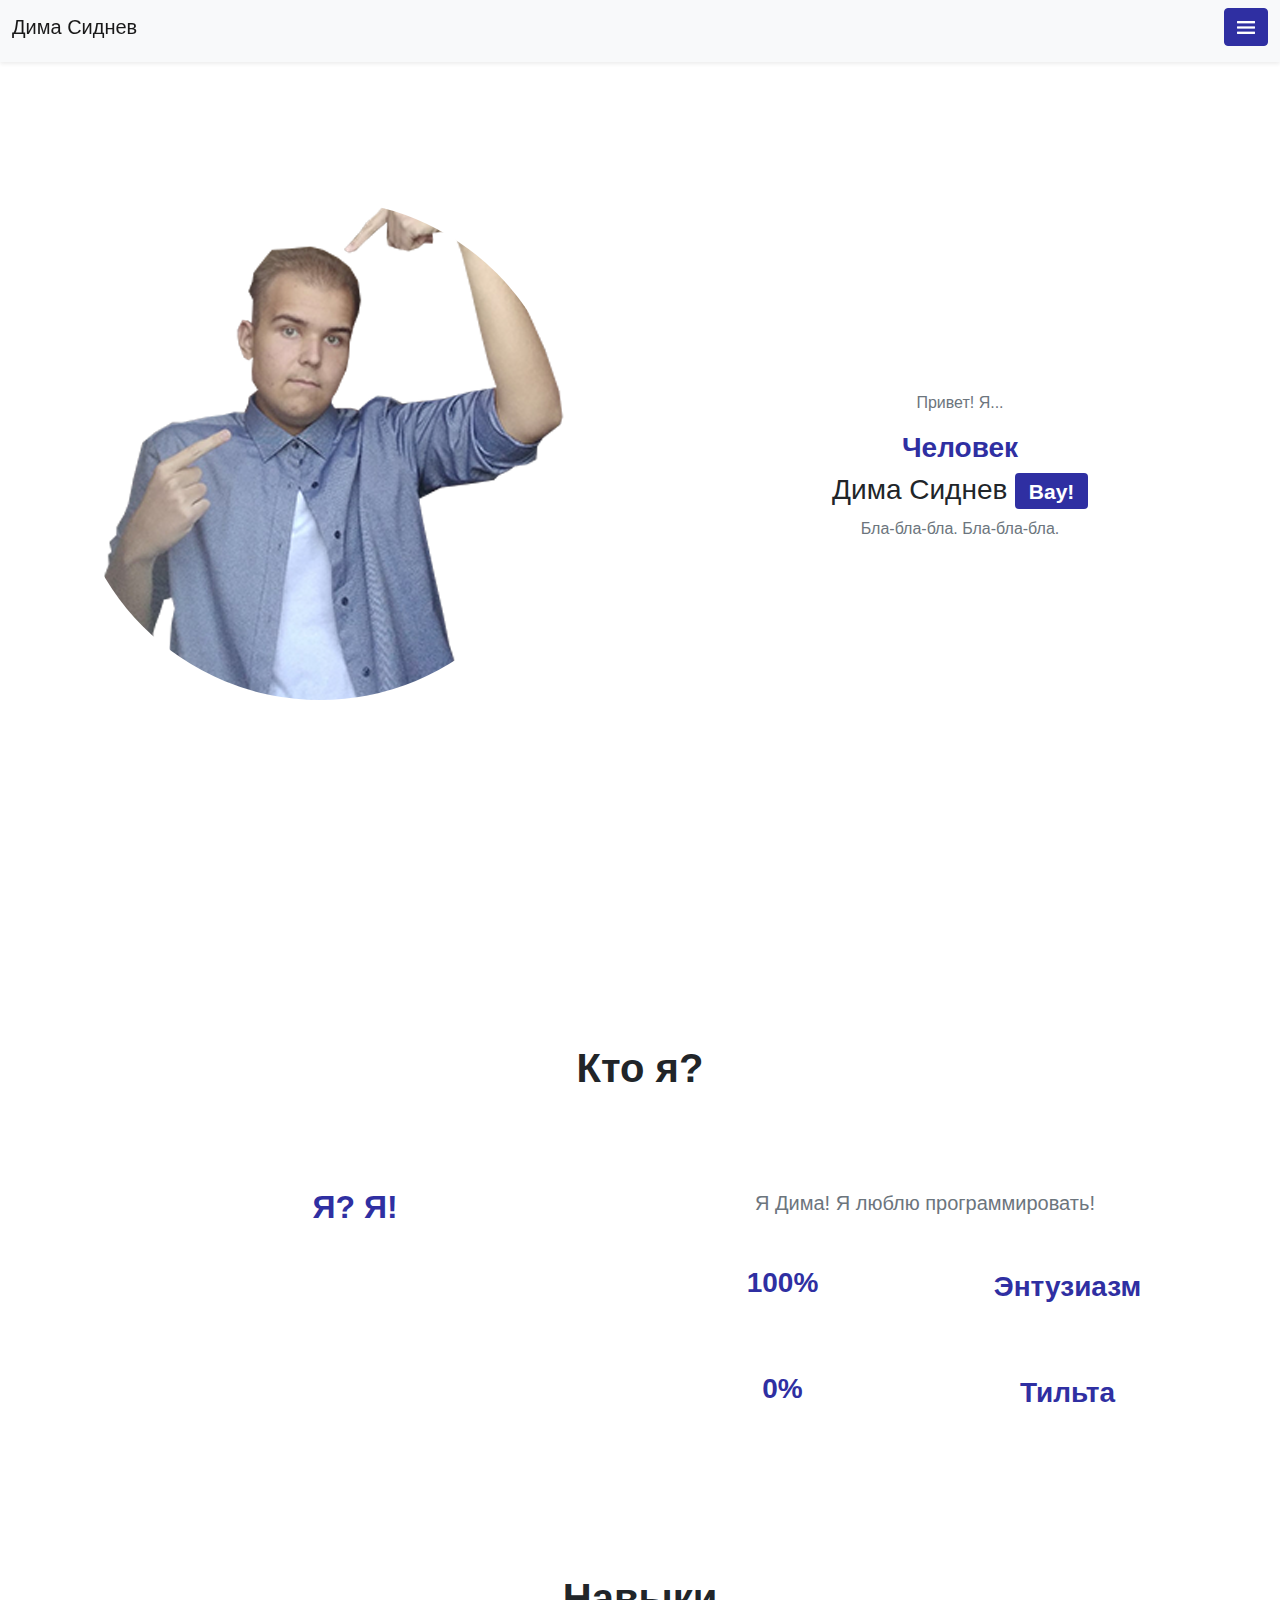
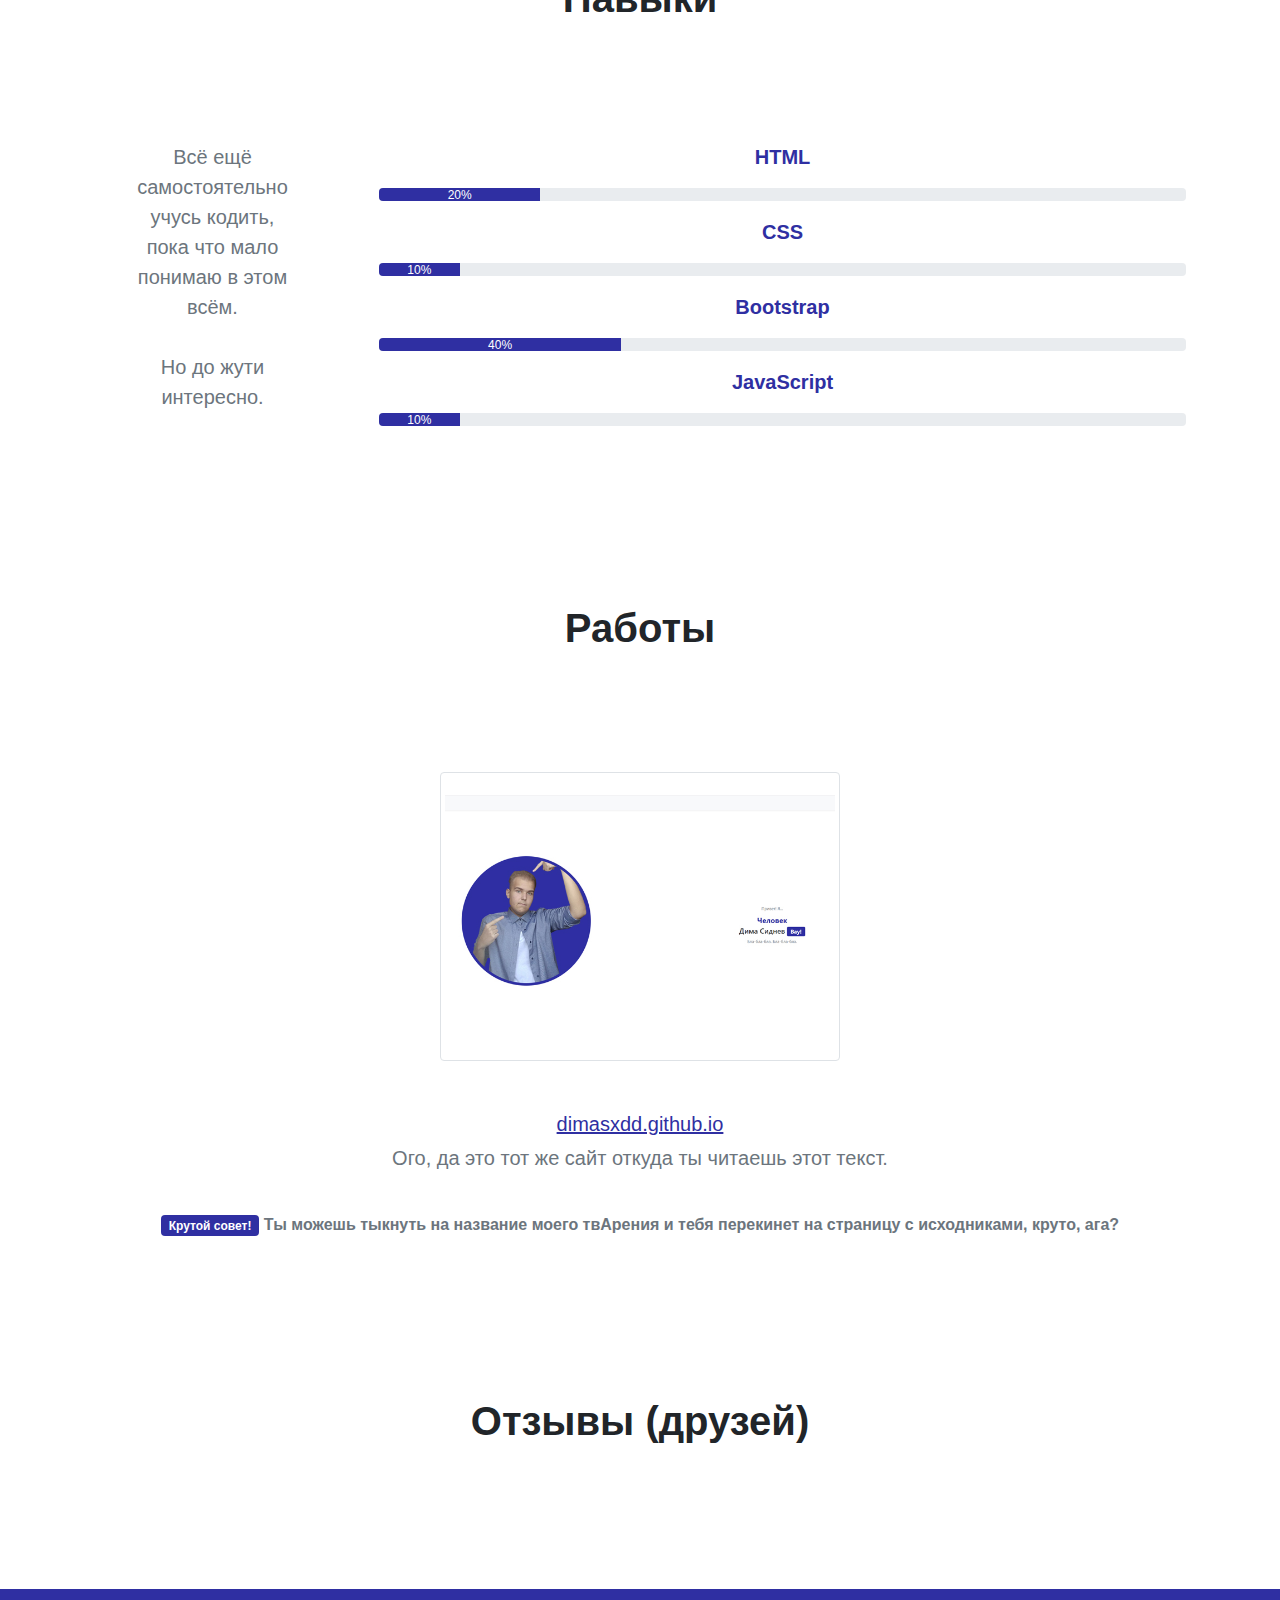
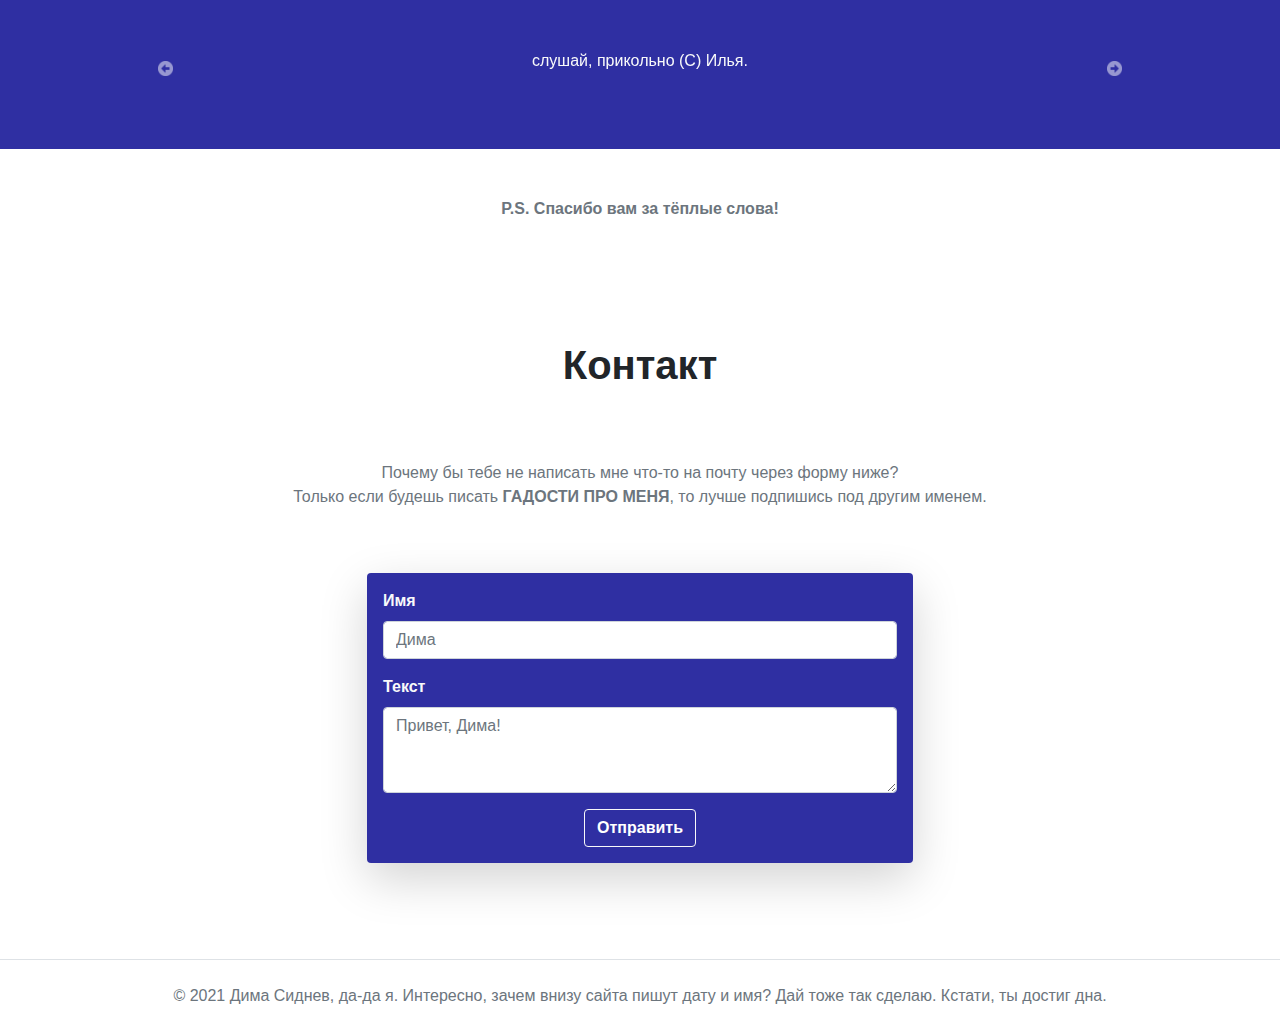
<file: index.html>
<!DOCTYPE html>
<html lang="en">
<head>
    <meta charset="UTF-8">
    <meta http-equiv="X-UA-Compatible" content="IE=edge">
    <meta name="viewport" content="width=device-width, initial-scale=1.0">
    <link href="css/major_styles.css" rel="stylesheet">
    <link href="css/minor_styles.css" rel="stylesheet">
    <link href="img/site_ico.jpg" rel="icon">
    <title>Дима Сиднев</title>
</head>
<body>
    <nav class="navbar navbar-light bg-light fixed-top shadow-sm">
      <div class="container-fluid">
        <a class="navbar-brand" href="#">
          <h2 class="text-center fs-5 nav-title mb-2">Дима Сиднев</h2>
        </a>
        <div class="dropdown mb-2">
          <button class="btn btn-primary" type="button" id="dropdownMenuButton1" data-bs-toggle="dropdown" aria-expanded="false">
            <i class="text-center"><img src="ico/bars.png" width="18" height="13" class="my-1"></i>
          </button>
          <ul class="dropdown-menu dropdown-menu-end" aria-labelledby="dropdownMenuButton1">
            <li><a class="dropdown-item" href="#home">Начало</a></li>
            <li><a class="dropdown-item" href="#about">Обо мне</a></li>
            <li><a class="dropdown-item" href="#skills">Навыки</a></li>
            <li><a class="dropdown-item" href="#works">Работы</a></li>
            <li><a class="dropdown-item" href="#testimonials_header">Отзывы</a></li>
            <li><a class="dropdown-item" href="#contact">Контакт</a></li>
          </ul>
        </div>
      </div>
    </nav>
    <section class="" id="home">
      <div class="container-fluid pb-5" id="home">
        <div class="row align-items-center align-content-center min-vh-100">
            <div class="col-md-6">
                <div class="text-center">
                    <img src="img/hello.png" class="rounded-circle mw-100 img-fluid bg-circle" height="500" width="500">
                </div>
            </div>
            <div class="col-md-6">
                <p class="text-muted fs-6 text-center mt-5">Привет! Я...</p>
                <h1 class="fw-bold fs-3 text-center text-primary">Человек</h1>
                <h2 class="fs-3 text-center">Дима Сиднев <span class="badge bg-primary">Вау!</span> </h2>
                <p class="text-muted fs-6 mx-5 mt-1 text-center">Бла-бла-бла. Бла-бла-бла.</p> 
            </div>
        </div>
    </div>
    </section>
    <section class="" id="about">
      <div class="container-md py-5">
        <div class="row">
          <div class="col-md-12">
            <h2 class="fw-bold text-center fs-1 my-5 mt-5">Кто я?</h2>
          </div>
        </div>
        <div class="row mt-4">
          <div class="col-md-6">
            <div class="text-center">
              <h2 class="fw-bold who_im_title text-primary mt-4 my-4 ya-anim">Я? Я!</h2>
            </div>
          </div>
          <div class="col-md-6">
            <p class="text-muted text-center mt-4 fs-5">Я Дима! Я люблю программировать!</p>
            <div class="row mt-5">
              <div class="col-md-6">
                <h2 class="text-center fw-bold text-primary fs-3">100%</h2>
              </div>
              <div class="col-md-6">
                <p class="text-center fw-bold text-primary fs-3">Энтузиазм</p>
              </div>
            </div>
            <div class="row mt-5">
              <div class="col-md-6">
                <h2 class="text-center fw-bold text-primary fs-3">0%</h2>
              </div>
              <div class="col-md-6">
                <p class="text-center fw-bold text-primary fs-3">Тильта</p>
              </div>
            </div>
          </div>
        </div>
      </div>
    </section>
    <section class="" id="skills">
      <div class="container-md py-5">
        <div class="row">
          <div class="col-md-12">
            <h2 class="fw-bold text-center fs-1 my-5">Навыки</h2>
          </div>
        </div>
        <div class="row mt-5">
          <div class="col-md-3">
            <p class="text-muted text-center mt-4 fs-5 px-5 my-5">Всё ещё самостоятельно учусь кодить, пока что мало понимаю в этом всём. <br><br>Но до жути интересно. <br></p>
          </div>
          <div class="col-md-9 px-4">
            <p class="fw-bold fs-5 text-primary text-center mt-4">HTML</p>
            <div class="progress" style="height:13px">
              <div class="progress-bar bg-primary" role="progressbar" style="width: 20%;" aria-valuenow="40" aria-valuemin="0" aria-valuemax="100">20%</div>
            </div>
            <p class="fw-bold fs-5 text-primary text-center mt-3">CSS</p>
            <div class="progress" style="height:13px">
              <div class="progress-bar bg-primary" role="progressbar" style="width: 10%;" aria-valuenow="20" aria-valuemin="0" aria-valuemax="100">10%</div>
            </div>
            <p class="fw-bold fs-5 text-primary text-center mt-3">Bootstrap</p>
            <div class="progress" style="height:13px">
              <div class="progress-bar bg-primary" role="progressbar" style="width: 30%;" aria-valuenow="60" aria-valuemin="0" aria-valuemax="100">40%</div>
            </div>
            <p class="fw-bold fs-5 text-primary text-center mt-3">JavaScript</p>
            <div class="progress" style="height:13px">
              <div class="progress-bar bg-primary" role="progressbar" style="width: 10%;" aria-valuenow="40" aria-valuemin="0" aria-valuemax="100">10%</div>
            </div>
          </div>
        </div>
      </div>
    </section>
    <section class="" id="works">
      <div class="container-md py-5">
        <div class="row">
          <div class="col-md-12">
            <h2 class="fw-bold text-center mt-5 fs-1 my-5">Работы</h2>
          </div>
        </div>
        <div class="row mt-4">
          <div class="col-md-12">
            <div class="text-center">
              <img src="img/proj1.jpg" class="img-thumbnail my-5" height="300" width="400">
              <br>
              <a class="text-primary fs-5" href="https://github.com/DimasXDD/dima.sidnev">dimasxdd.github.io</a> <p class="text-muted fs-5 mt-1 px-5">Ого, да это тот же сайт откуда ты читаешь этот текст.</p>
            </div>
          </div>
        </div>
        <div class="row">
          <div class="col-md-12">
            <p class="text-center fs-6 text-muted fw-bold mt-4"><span class="badge bg-primary">Крутой совет!</span> Ты можешь тыкнуть на название моего твАрения и тебя перекинет на страницу с исходниками, круто, ага?</p>
          </div>
        </div>
      </div>
    </section>
    <section class="" id="testimonials_header">
      <div class="container-lg py-5">
        <div class="row">
          <div class="col-md-12">
            <h2 class="text-center fw-bold fs-1 my-5">Отзывы (друзей)</h2>
          </div>
        </div>
      </div>
    </section>
    <section class="bg-primary py-1 mt-5" id="testimonials_main">
      <div class="container-lg">
        <div class="row my-5">
          <div class="col-lg-12 bg-primary py-2">
            <div id="carouselExampleControls" class="carousel slide carousel-dark" data-bs-ride="carousel">
              <div class="carousel-inner">
                <div class="carousel-item active">
                  <p class="text-center fs-6 text-light">слушай, прикольно (С) Илья.</p>
                </div>
                <div class="carousel-item">
                  <p class="text-center fs-6 text-light">*отправил картинку* (С) Антон.</p>
                </div>
                <div class="carousel-item">
                  <p class="text-center fs-6 text-light">Прикольно сделано! (С) Саша.</p>
                </div>
              </div>
              <button class="carousel-control-prev" type="button" data-bs-target="#carouselExampleControls" data-bs-slide="prev">
                <span aria-hidden="true"><img src="ico/arrow-alt-circle-left.png" class="img-fluid text-center py-5" height="20" width="15"></span>
                <span class="visually-hidden">Previous</span>
              </button>
              <button class="carousel-control-next" type="button" data-bs-target="#carouselExampleControls" data-bs-slide="next">
                <span aria-hidden="true"><img src="ico/arrow-alt-circle-right.png" class="img-fluid text-center py-5" height="20" width="15"></span>
                <span class="visually-hidden">Next</span>
              </button>
            </div>
          </div>
        </div>
      </div>
    </section>
    <section class="" id="testimonials_footer">
      <div class="container-md">
        <div class="row my-4">
          <div class="col-md-12">
            <p class="text-center fs-6 text-muted fw-bold my-4">P.S. Спасибо вам за тёплые слова!</p>
          </div>
        </div>
      </div>
    </section>
    <section class="" id="contact">
      <div class="container-md py-4">
        <div class="row">
          <div class="col-md-12">
            <h2 class="text-center fw-bold fs-1 my-5">Контакт</h2>
          </div>
        </div>
        <div class="row">
          <div class="col-md-12">
            <p class="text-muted text-center px-5 mt-4">Почему бы тебе не написать мне что-то на почту через форму ниже? <br>Только если будешь писать <strong>ГАДОСТИ ПРО МЕНЯ</strong>, то лучше подпишись под другим именем.</p>
          </div>
        </div>
        <div class="row mt-4">
          <div class="col-md-3"></div>
          <div class="col-md-6">
            <form action="mail.php" method="POST">
              <div class="mt-4 py-3 bg-primary shadow-lg p-3 mb-5 rounded">
                <div class="mb-3">
                  <label for="exampleFormControlInput1" class="form-label fw-bold text-light">Имя</label>
                  <input class="form-control" id="exampleFormControlInput1" name="user_name" placeholder="Дима">
                </div>
                <div class="mb-3">
                  <label for="exampleFormControlTextarea1" class="form-label fw-bold text-light">Текст</label>
                  <textarea class="form-control" id="exampleFormControlTextarea1" name="user_text" rows="3" placeholder="Привет, Дима!"></textarea>
                </div>
                <div class="text-center">
                  <button class="btn btn-primary border border-light fw-bold" type="submit">Отправить</button>
                </div>
              </div>
            </form>
          </div>
          <div class="col-md-3"></div>
        </div>
      </div>
    </section>
    <footer class="footer border-top py-4 mt-4">
      <div class="container-lg">
        <div class="row">
          <div class="col-lg-12">
            <p class="m-0 text-muted text-center">&copy; 2021 Дима Сиднев, да-да я. Интересно, зачем внизу сайта пишут дату и имя? Дай тоже так сделаю. Кстати, ты достиг дна.</p>
          </div>
        </div>
      </div>
    </footer>
    <script src="js/bootstrap.bundle.min.js"></script>
</body>
</html>
</file>
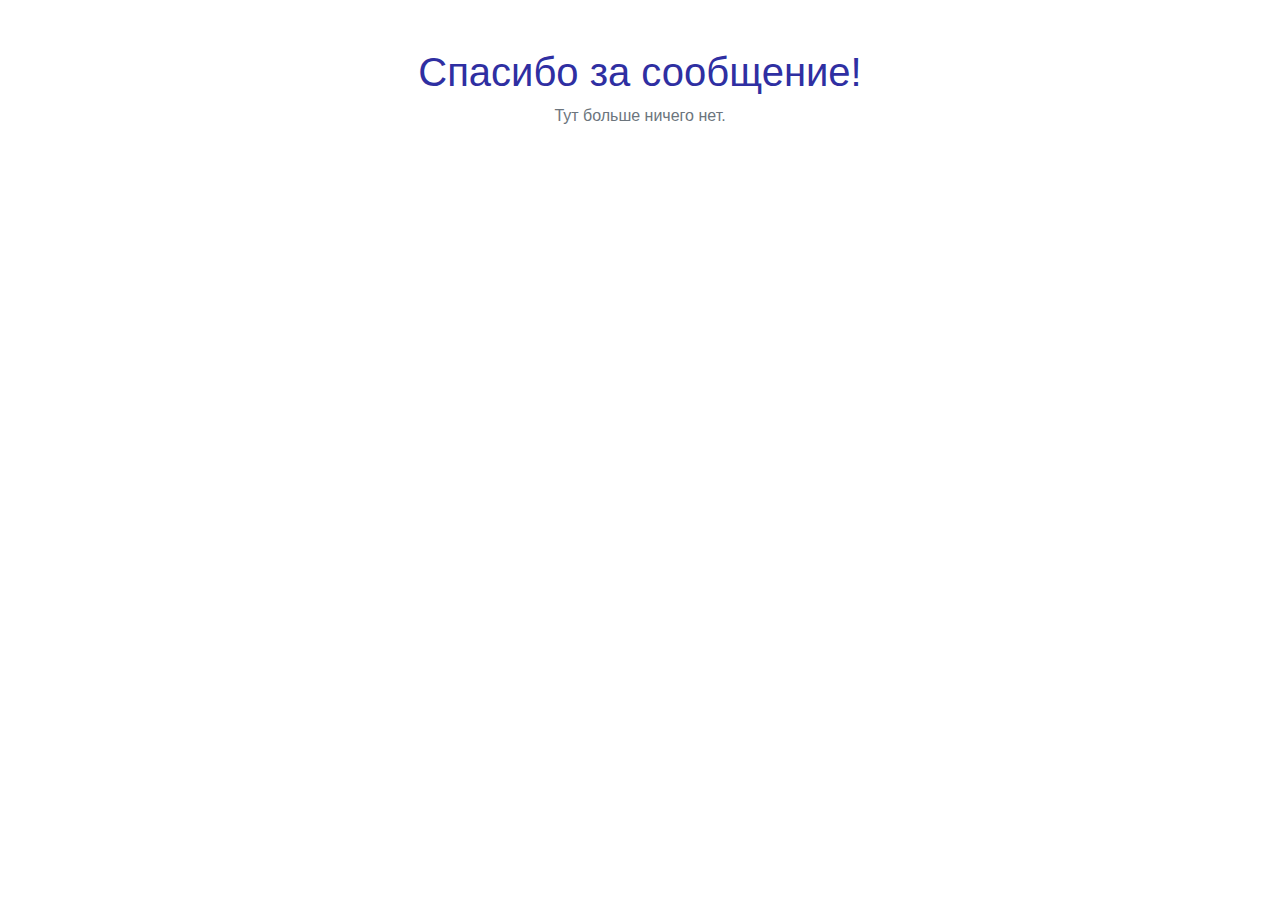
<file: thx_mail.html>
<!DOCTYPE html>
<html lang="en">
<head>
    <meta charset="UTF-8">
    <meta http-equiv="X-UA-Compatible" content="IE=edge">
    <meta name="viewport" content="width=device-width, initial-scale=1.0">
    <link href="css/major_styles.css" rel="stylesheet">
    <link href="css/minor_styles.css" rel="stylesheet">
    <title>Спасибо!</title>
</head>
<body class="">
    <div class="container-md">
        <div class="row mt-5">
            <div class="col-md-12">
                <h2 class="text-center fs-1 text-primary">Спасибо за сообщение!</h2>
            </div>
        </div>
        <div class="row">
            <div class="col-md-12">
                <p class="text-center text-muted">Тут больше ничего нет.</p>
            </div>
        </div>
    </div>
</body>
</html>
</file>
<file: css/minor_styles.css>
body{
    font-family: 'Segoe UI', Tahoma, Geneva, Verdana, sans-serif;
}
</file>
